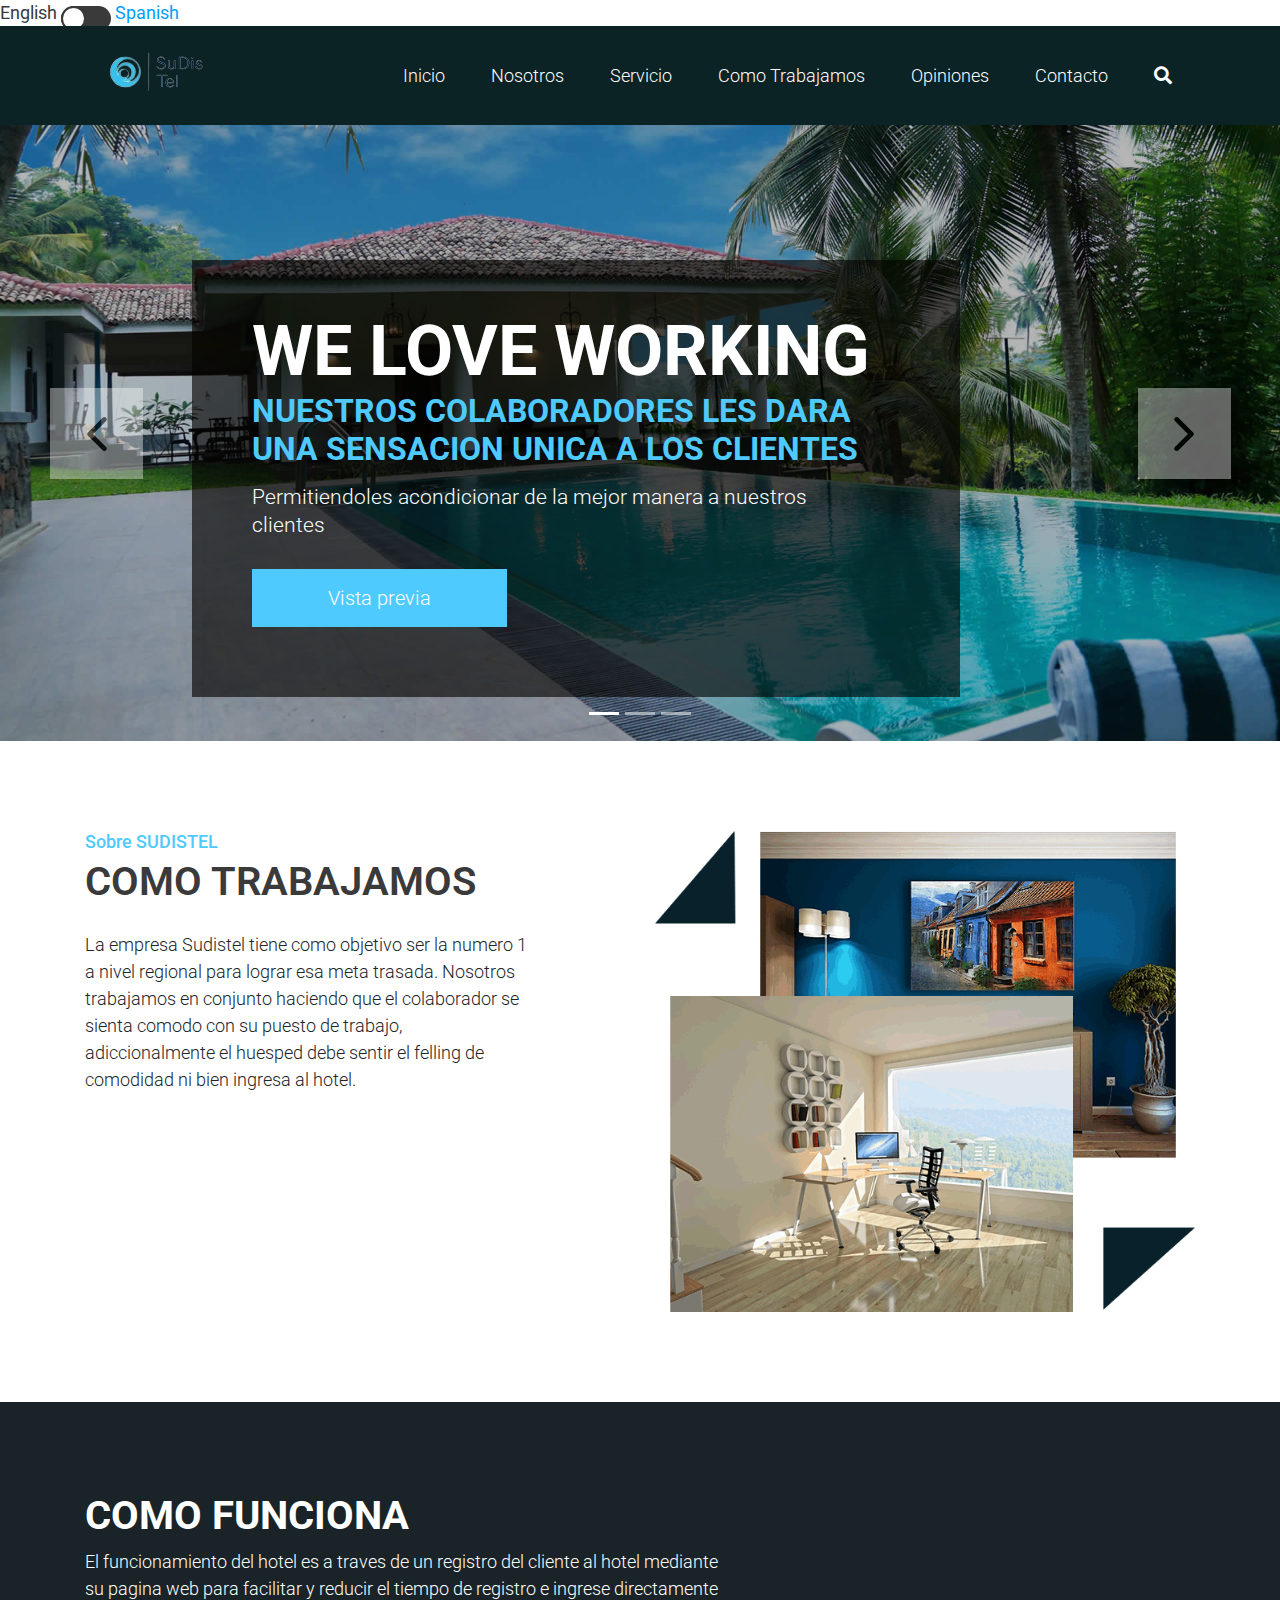
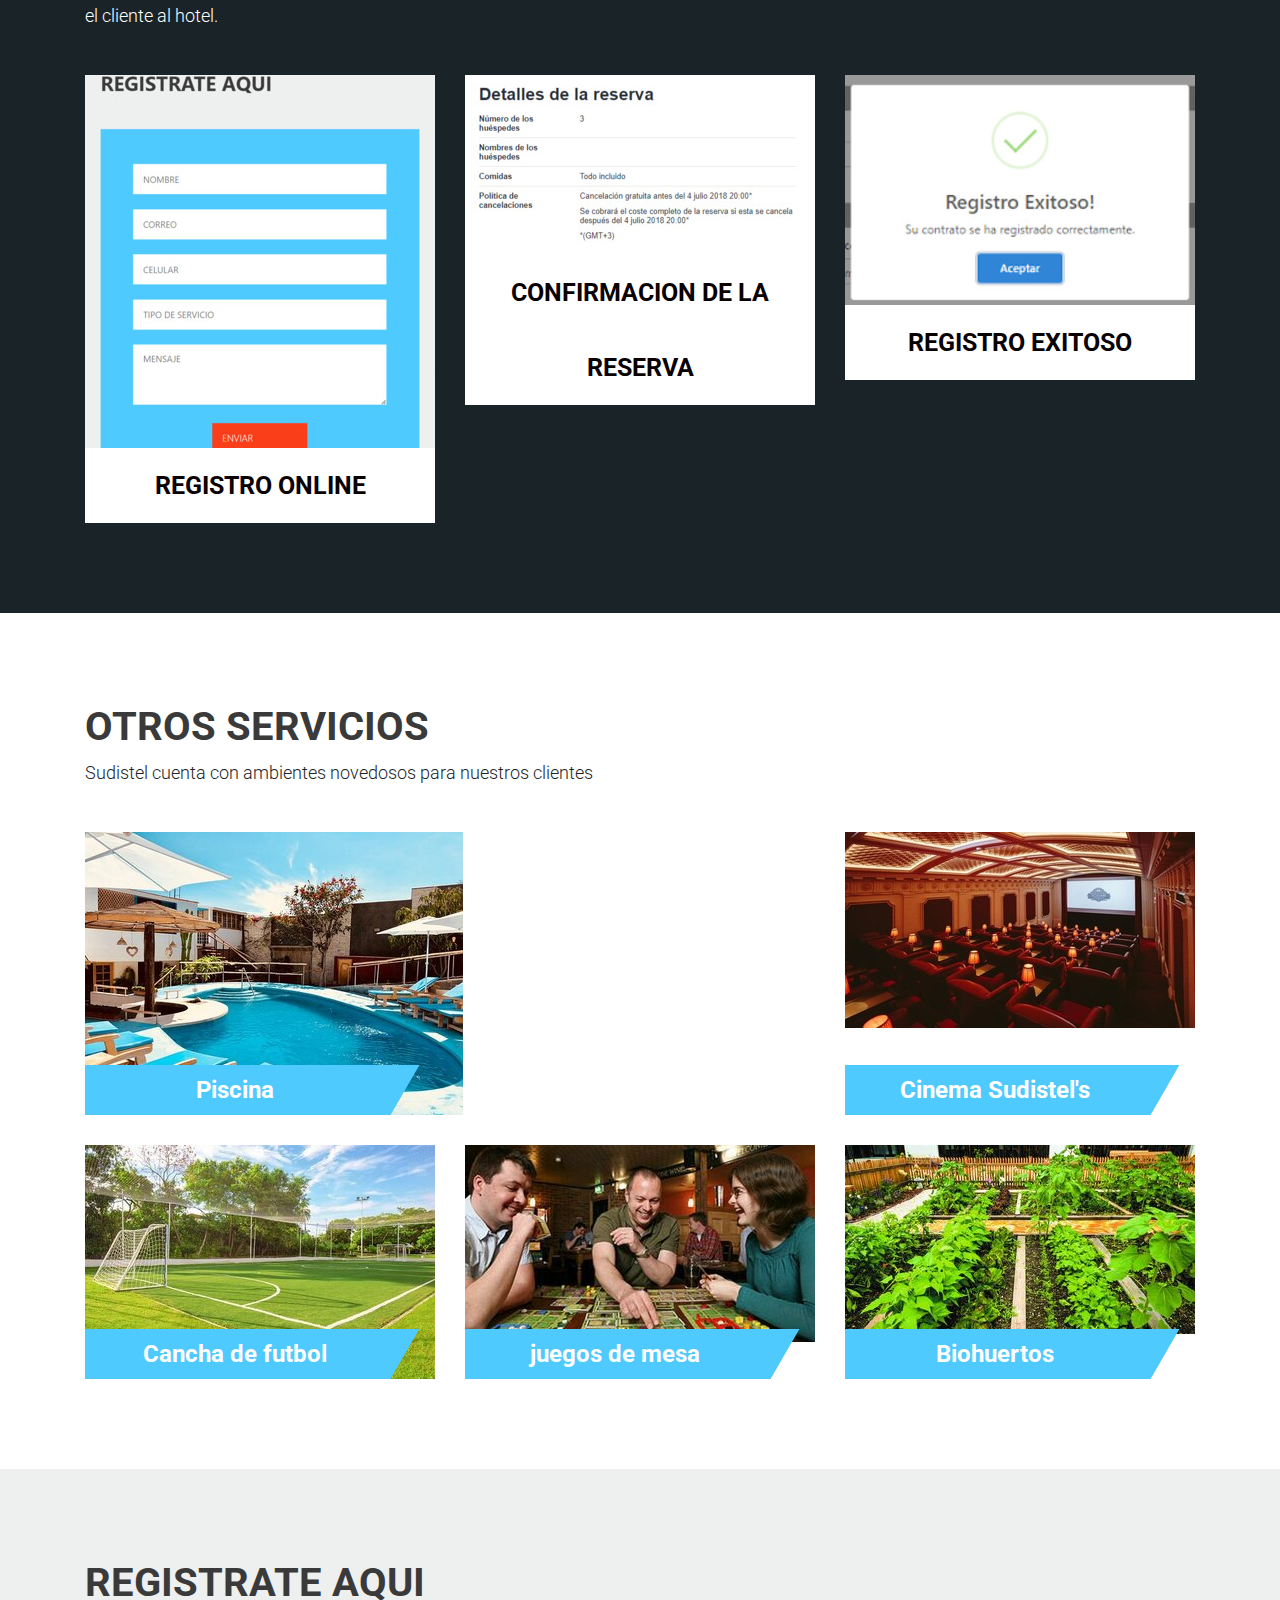
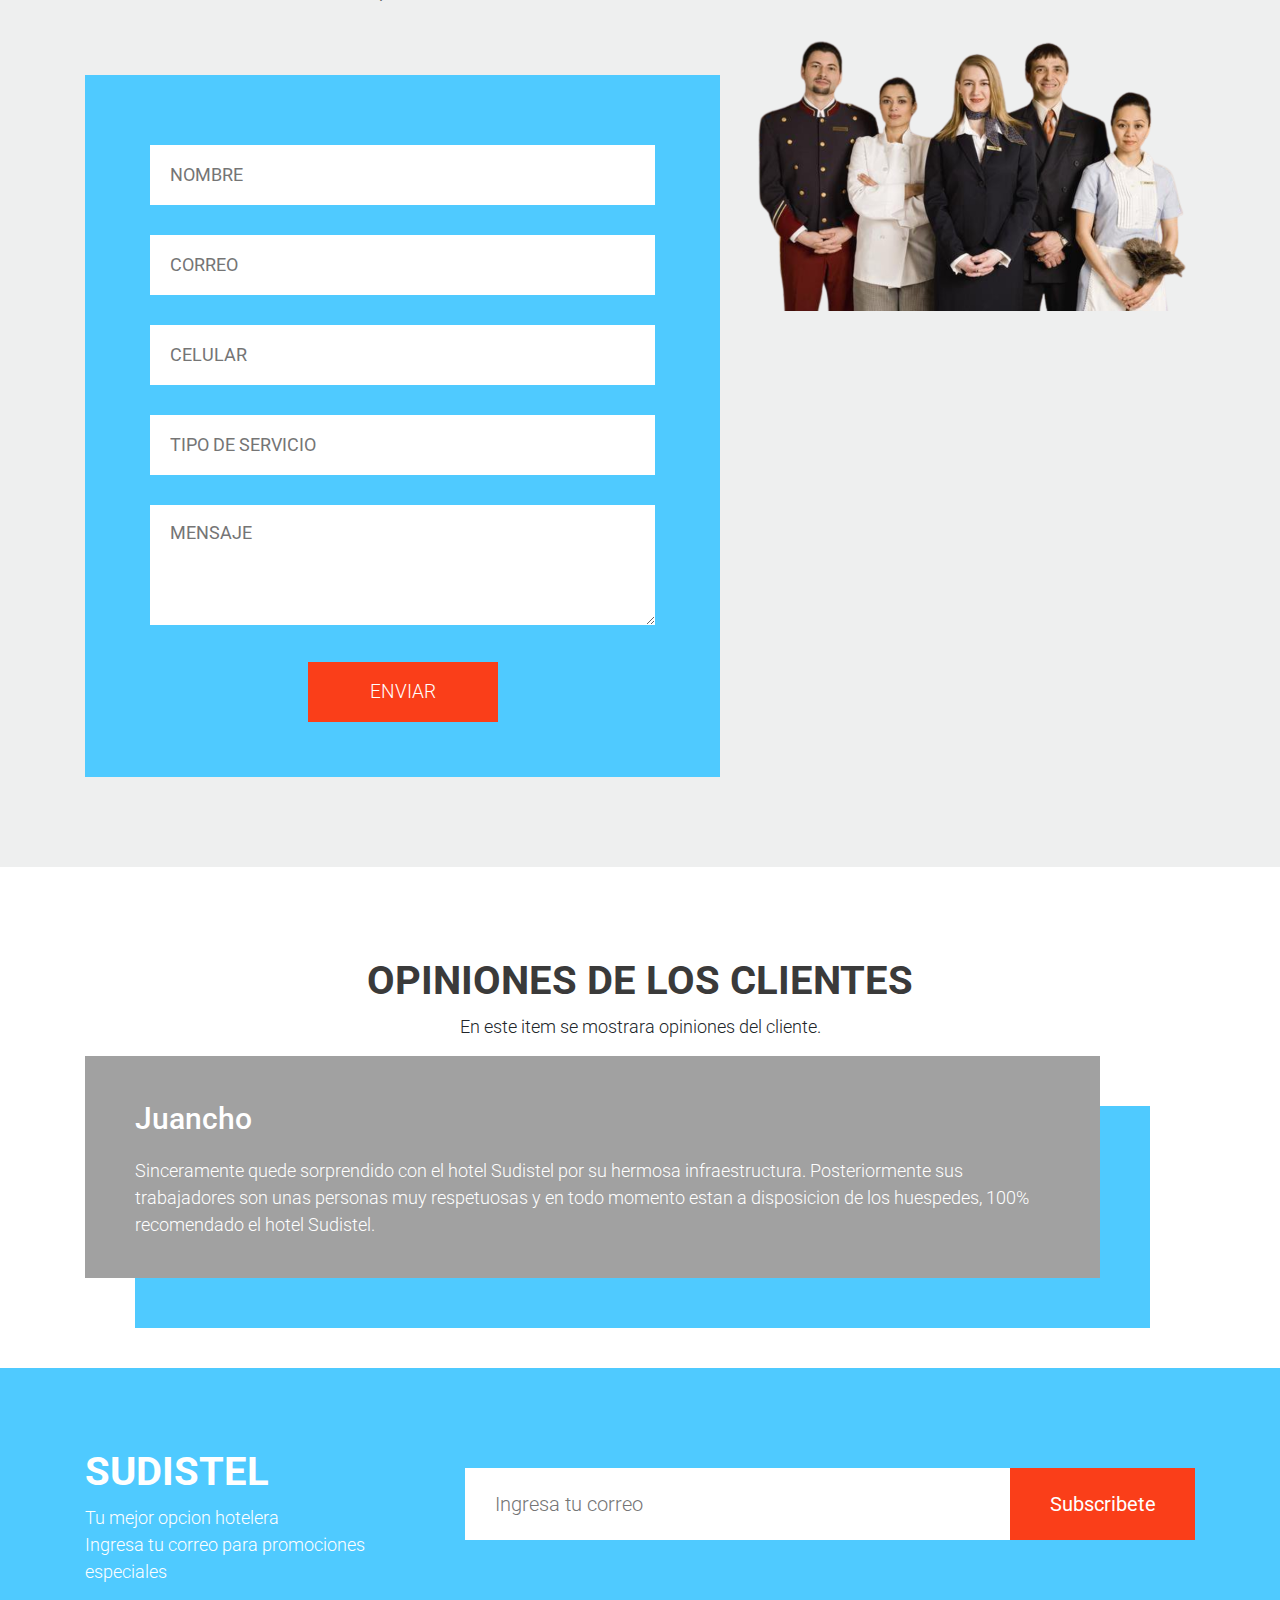
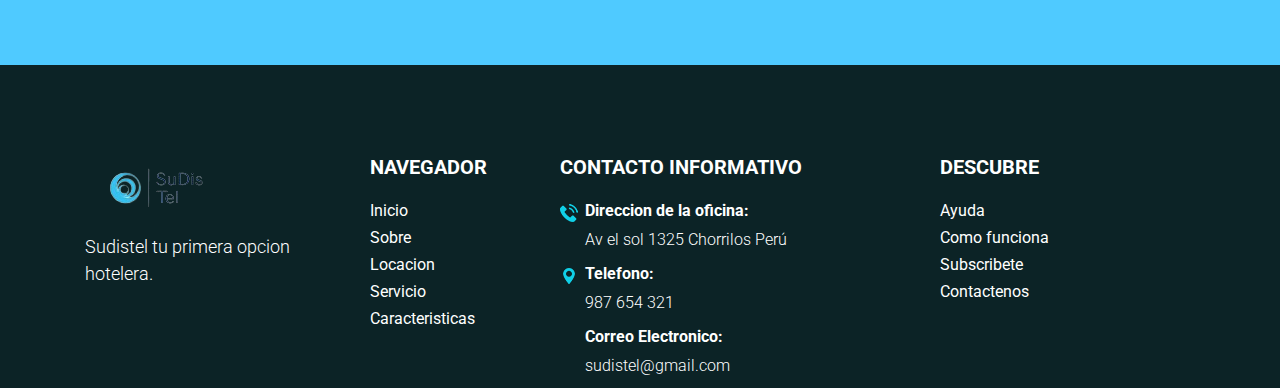
<file: index.html>
<!DOCTYPE html>
<html lang="es">
   <head>
      <meta charset="utf-8">
      <meta name="viewport" content="width=device-width, initial-scale=1.0">
      <title>Sudistel</title>
      <link rel="stylesheet" href="css/bootstrap.min.css">
      <link rel="stylesheet" href="css/style.css">
      <link rel="stylesheet" href="css/fontawesome.min.css">
      <link href="https://fonts.googleapis.com/css?family=Open+Sans|Roboto" rel="stylesheet">
   </head>
   <body>
   <span  class="en">English</span>
   <input type="checkbox" class="check">
   <span class="es">Spanish</span>
   <script src="js/app.js"></script>
      <div id="header" class="header">
         <nav class="navbar navbar-expand-lg navbar-light text-capitalize">
            <div class="container">
               <a class="navbar-brand" href="#"><img src="imgs/logo.png" alt="#" /></a>
               <button class="navbar-toggler" type="button" data-toggle="collapse" data-target="#show-menu" aria-controls="navbarSupportedContent" aria-expanded="false" aria-label="Toggle navigation">
               <span class="navbar-toggler-icon"></span>
               </button>
               <div class="collapse navbar-collapse" id="show-menu">
                  <ul class="navbar-nav ml-auto">
                     <li class="nav-item active">
                        <a class="nav-link" href="#home">Inicio</a>
                     </li>
                     <li class="nav-item">
                        <a class="nav-link" href="#about">Nosotros</a>
                     </li>
                     <li class="nav-item">
                        <a class="nav-link" href="#service">Servicio</a>
                     </li>
                     <li class="nav-item">
                        <a class="nav-link" href="#hiw">Como trabajamos</a>
                     </li>
                     <li class="nav-item">
                        <a class="nav-link" href="#wcs">Opiniones</a>
                     </li>
                     <li class="nav-item">
                        <a class="nav-link" href="#contact">Contacto</a>
                     </li>
                     <li class="nav-item .search-container">
                        <a class="nav-link search" href="#"><i class="fas fa-search"></i></a>
                        <form>
                           <input type="search" placeholder="Search">
                        </form>
                     </li>
                  </ul>
               </div>
            </div>
         </nav>
      </div>
      <div id="home" class="slider">
         <div id="main_slider" class="carousel slide" data-ride="carousel">
            <ol class="carousel-indicators">
               <li data-target="#main_slider" data-slide-to="0" class="active"></li>
               <li data-target="#main_slider" data-slide-to="1"></li>
               <li data-target="#main_slider" data-slide-to="2"></li>
            </ol>
            <div class="carousel-inner">
               <div class="carousel-item active">
                  <img class="d-block w-100" src="imgs/espacio_libre.jpg" alt="slider_img">
                  <div class="ovarlay_slide_cont">
                     <h2>We love working</h2>
                     <h4>Nuestros colaboradores les dara una sensacion unica a los clientes</h4>
                     <p>Permitiendoles acondicionar de la mejor manera a nuestros clientes</p>
                     <a class="blue_bt" href="#">Vista previa</a>
                  </div>
               </div>
               <div class="carousel-item">
                  <img class="d-block w-100" src="imgs/espacio_libre.jpg" alt="slider_img">
                  <div class="ovarlay_slide_cont">
                     <h2> WE LOVE SUDISTEL</h2>
                     <h4>Sudistel siempre comprometido con el bienestar de los huespedes</h4>
                     <p>La seguridad e integridad del cliente siempre esta por delante</p>
                     <a class="blue_bt" href="#">vista previa</a>
                  </div>
               </div>
            </div>
            <a class="carousel-control-prev" href="#main_slider" role="button" data-slide="prev">
            <img src="imgs/left.png" alt="#" />
            </a>
            <a class="carousel-control-next" href="#main_slider" role="button" data-slide="next">
            <img src="imgs/right.png" alt="#" />
            </a>
         </div>
      </div>
      <div id="about" class="about_section layout_padding">
         <div class="container">
            <div class="row">
               <div class="col-md-5">
                  <h4>Sobre SUDISTEL</h4>
                  <h3 style="text-transform: none !important">COMO TRABAJAMOS</h3>
                  <p>La empresa Sudistel tiene como objetivo ser la numero 1 a nivel regional para lograr esa meta trasada. Nosotros trabajamos en conjunto haciendo que el colaborador se sienta comodo con su puesto de trabajo, adiccionalmente el huesped debe sentir el felling de comodidad ni bien ingresa al hotel.</p>
               </div>
               <div class="col-md-6 offset-md-1">
                  <div class="full text_align_center">
                     <img class="img-responsive" src="imgs/ventana1.png" alt="#" />
                  </div>
               </div>
            </div>
         </div>
      </div>
      <div id="hiw" class="hiw_section layout_padding" style="background: #1a2428;">
         <div class="container">
            <div class="row">
               <div class="col-md-7">
                  <h3 class="white_font">Como funciona</h3>
                  <p class="white_font">El funcionamiento del hotel es a traves de un registro del cliente al hotel mediante su pagina web para facilitar y reducir el tiempo de registro e ingrese directamente el cliente al hotel.</p>
               </div>
               <div class="col-md-5">
               </div>
            </div>
            <div class="row">
               <div class="col-md-4">
                  <img class="margin_top_30 img-responsive" src="imgs/registro_usuario.jpg" alt="#" />
                  <h3 class="blog_head">Registro online</h3>
               </div>
               <div class="col-md-4">
                  <img class="margin_top_30 img-responsive" src="imgs/detalle_reserva.jpg" alt="#" />
                  <h3 class="blog_head">confirmacion de la reserva</h3>
               </div>
               <div class="col-md-4">
                  <img class="margin_top_30 img-responsive" src="imgs/registro_existoso.jpg" alt="#" />
                  <h3 class="blog_head">Registro exitoso</h3>
               </div>
            </div>
         </div>
      </div>
      <div id="service" class="hiw_section layout_padding">
         <div class="container">
            <div class="row">
               <div class="col-md-7">
                  <h3>Otros servicios</h3>
                  <p>Sudistel cuenta con ambientes novedosos para nuestros clientes</p>
               </div>
               <div class="col-md-5">
               </div>
            </div>
            <div class="row">
               <div class="col-md-8 service_blog">
                  <img class="margin_top_30 img-responsive" src="imgs/s1.jpg" alt="#" />
                  <h3 class="blog_head">Piscina</h3>
               </div>
               <div class="col-md-4 service_blog">
                  <img class="margin_top_30 img-responsive" src="imgs/s2.jpg" alt="#" />
                  <h3 class="blog_head">Cinema Sudistel's</h3>
               </div>
               <div class="col-md-4 service_blog">
                  <img class="margin_top_30 img-responsive" src="imgs/s3.jpg" alt="#" />
                  <h3 class="blog_head">Cancha de futbol</h3>
               </div>
               <div class="col-md-4 service_blog">
                  <img class="margin_top_30 img-responsive" src="imgs/s4.jpg" alt="#" />
                  <h3 class="blog_head">juegos de mesa</h3>
               </div>
               <div class="col-md-4 service_blog">
                  <img class="margin_top_30 img-responsive" src="imgs/s5.jpg" alt="#" />
                  <h3 class="blog_head">Biohuertos</h3>
               </div>
            </div>
         </div>
      </div>
      <div id="contact" class="hiw_section layout_padding" style="background: #eeefef;">
         <div class="container">
            <div class="row">
               <div class="col-md-7">
                  <h3>Registrate aqui</h3>
               </div>
               <div class="col-md-5">
               </div>
            </div>
            <div class="row">
               <div class="col-md-7">
                  <div class="contact-form">
                     <form>
                        <input type="text" placeholder="Nombre" />
                        <input type="email" placeholder="Correo" />
                        <input type="text" placeholder="Celular" />
                        <input type="text" placeholder="Tipo de servicio">
                        <textarea placeholder="Mensaje"></textarea>
                        <input type="submit" value="ENVIAR">
                     </form>
                  </div>
               </div>
               <div class="col-md-5 text_align_center">
                  <img class="img-responsive" src="imgs/workers.png" alt="#" />
               </div>
            </div>
         </div>
      </div>
      <div id="wcs" class="hiw_section layout_padding">
         <div class="container">
            <div class="row">
               <div class="col-md-12 text_align_center">
                  <h3>Opiniones de los clientes</h3>
                  <p>En este item se mostrara opiniones del cliente. </p>
               </div>
               <div class="col-md-5">
               </div>
            </div>
            <div class="row">
               <div class="col-md-11">
                  <div class="full testimonial_blog">
                     <p>Juancho</p>
                     <p>Sinceramente quede sorprendido con el hotel Sudistel por su hermosa infraestructura. Posteriormente sus trabajadores son unas personas muy respetuosas y en todo momento estan a disposicion de los huespedes, 100% recomendado el hotel Sudistel.</p>
                  </div>
               </div>
            </div>
         </div>
      </div>
      <div class="subcribe">
         <div class="container">
            <div class="row">
               <div class="col-md-4 col-sm-6">
                  <h3>Sudistel</h3>
                  <p>Tu mejor opcion hotelera<br> Ingresa tu correo para promociones especiales</p>
               </div>
               <div class="col-md-8 col-sm-6">
                  <form>
                     <input type="email" name="email" placeholder="Ingresa tu correo" />
                     <button>Subscribete</button>
                  </form>
               </div>
            </div>
         </div>
      </div>
      <footer>
         <div class="container">
            <div class="row">
               <div class="col-lg-3 col-md-6 col-12">
                  <div class="footer_blog_section">
                     <img src="imgs/logo.png" alt="#" />
                     <p style="margin-top: 5px;"> Sudistel tu primera opcion hotelera.</p>
                  </div>
               </div>
               <div class="col-lg-2 col-md-6 col-12">
                  <div class="item">
                     <h4 class="text-uppercase">Navegador</h4>
                     <ul>
                        <li><a href="#">Inicio</a></li>
                        <li><a href="#">Sobre</a></li>
                        <li><a href="#">Locacion</a></li>
                        <li><a href="#">Servicio</a></li>
                        <li><a href="#">Caracteristicas</a></li>
                     </ul>
                  </div>
               </div>
               <div class="col-lg-4 col-md-6 col-12">
                  <div class="item">
                     <h4 class="text-uppercase">Contacto Informativo</h4>
                     <p><strong>Direccion de la oficina:</strong></p>
                     <p><img src="imgs/phone_icon.png" alt="#" /> Av el sol 1325 Chorrilos
                        Perú</p>
                     <p><strong> Telefono:</strong></p>
                     <p><img src="imgs/location.png" alt="#" /> 987 654 321</p>
                     <p><strong> Correo Electronico:</strong></p>
                     <p>sudistel@gmail.com</p>
                  </div>
               </div>
               <div class="col-lg-3 col-md-6 col-12">
                  <div class="item">
                     <h4 class="text-uppercase">Descubre</h4>
                     <ul>
                        <li><a href="#">Ayuda</a></li>
                        <li><a href="#">Como funciona</a></li>
                        <li><a href="#">Subscribete</a></li>
                        <li><a href="#">Contactenos</a></li>
                     </ul>
                  </div>
               </div>
            </div>
         </div>



      </footer>
      <script src="js/jquery-3.3.1.min.js"></script>
      <script src="js/bootstrap.min.js"></script>
      <script>
         $(function () {
             
             'use strict';
             
             var winH = $(window).height();
             
             $('header').height(winH);  
             
             $('header .container > div').css('top', (winH / 2) - ( $('header .container > div').height() / 2));
             
             $('.navbar ul li a.search').on('click', function (e) {
                 e.preventDefault();
             });
             $('.navbar a.search').on('click', function () {
                 $('.navbar form').fadeToggle();
             });
             
             $('.navbar ul.navbar-nav li a').on('click', function (e) {
                 
                 var getAttr = $(this).attr('href');
                 
                 e.preventDefault();
                 $('html').animate({scrollTop: $(getAttr).offset().top}, 1000);
             });
         })
      </script>
   </body>
</html>
</file>
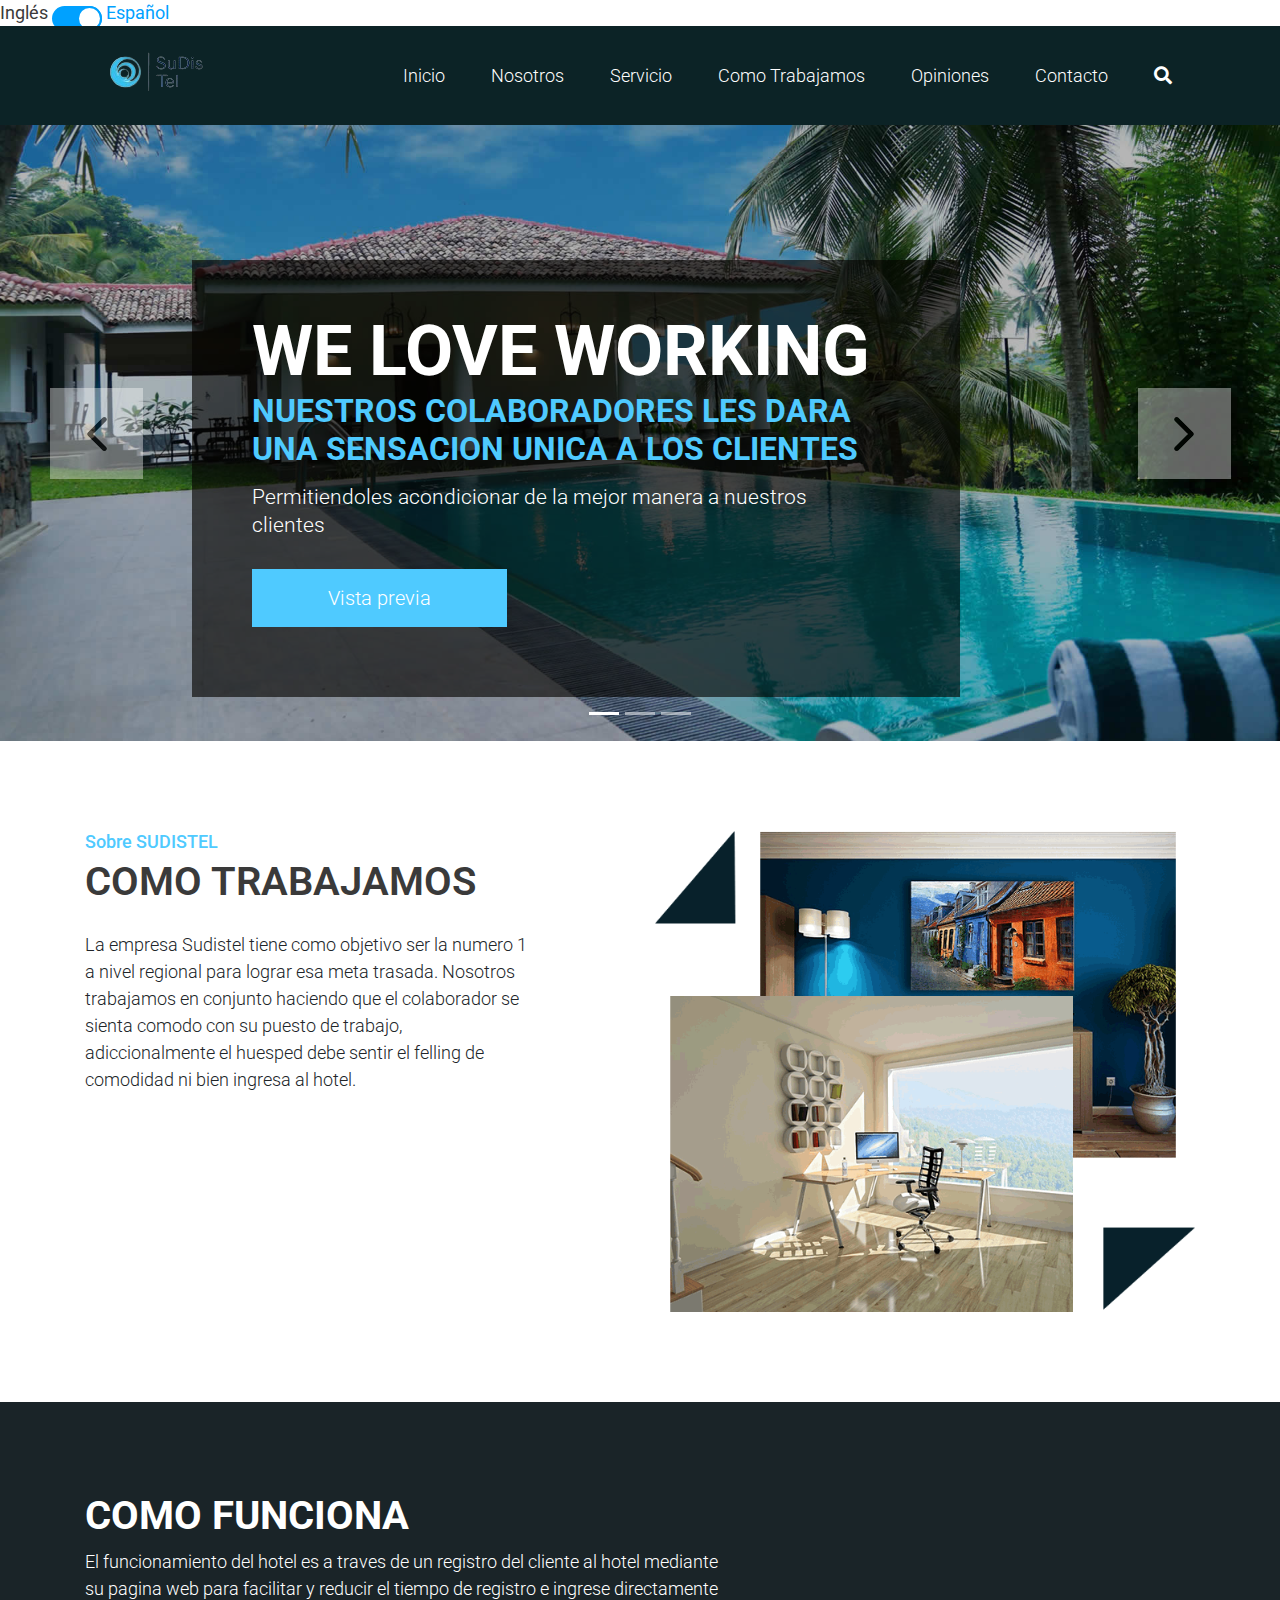
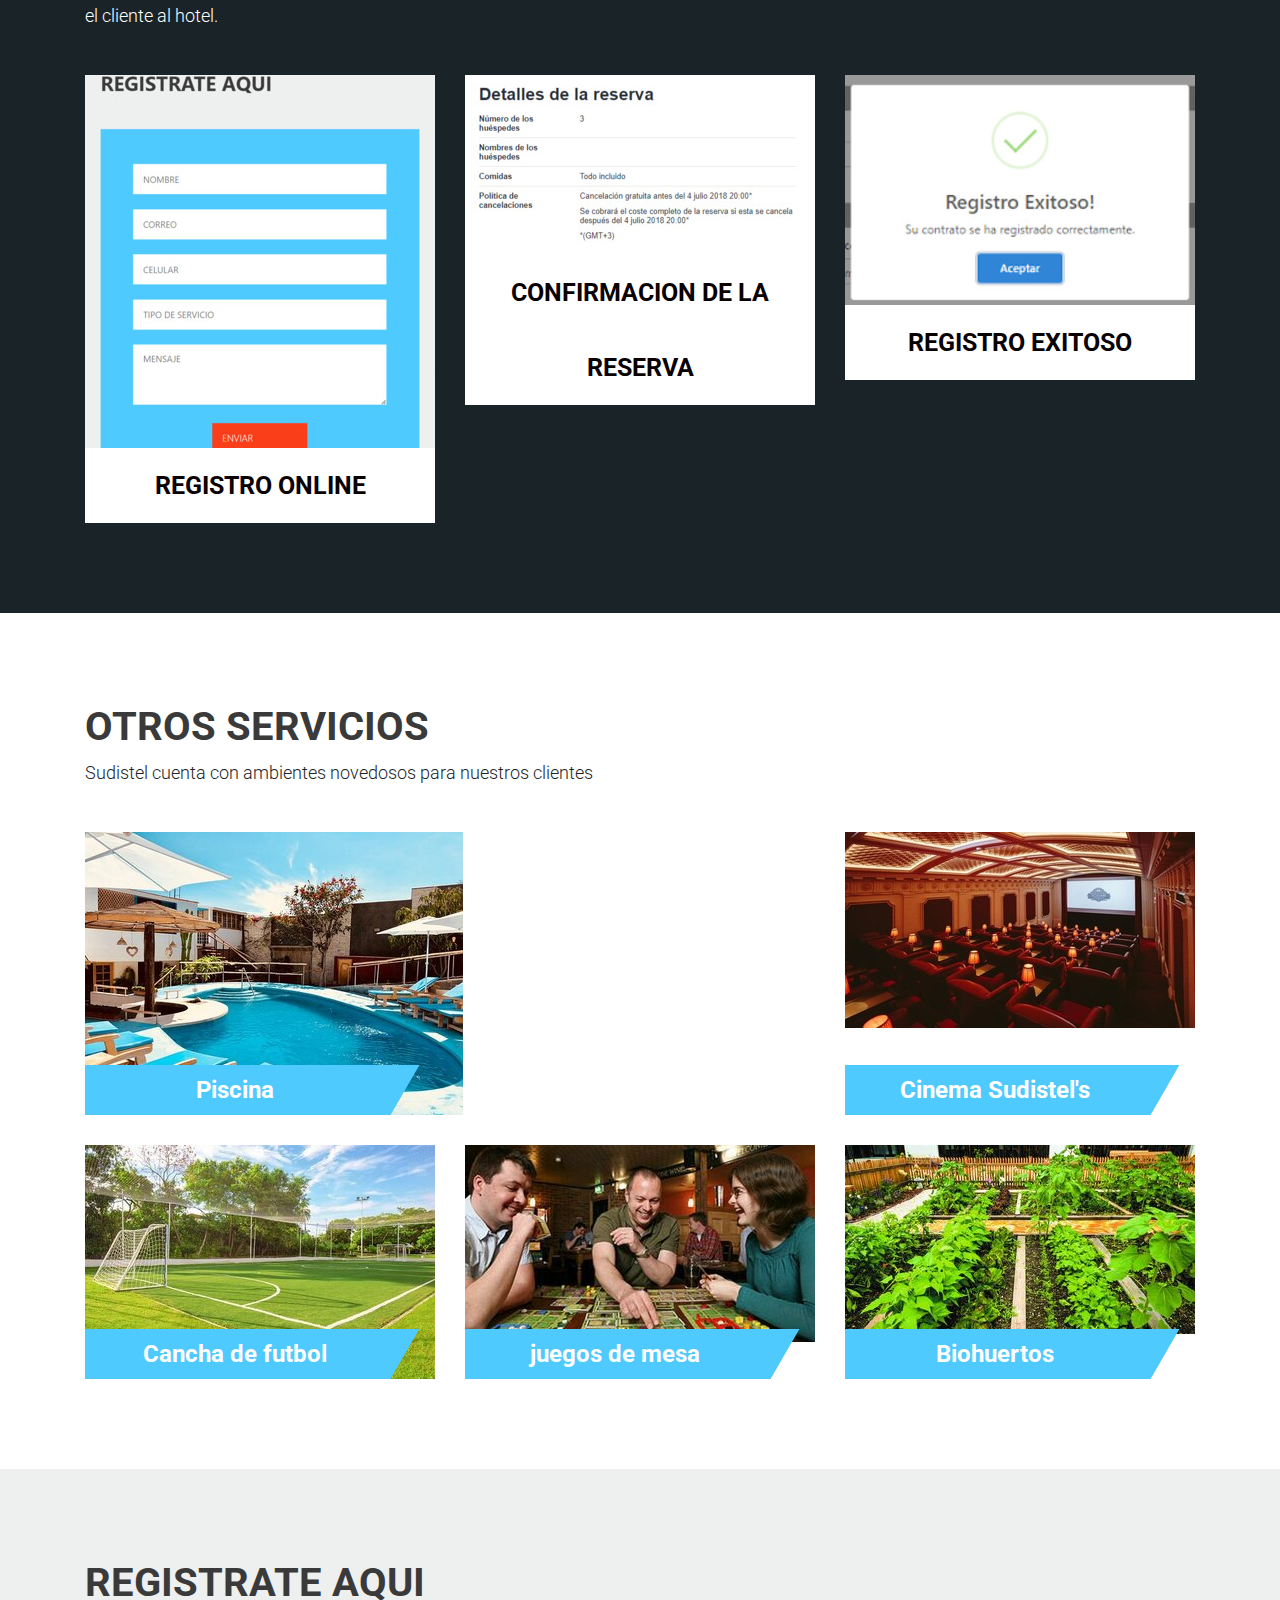
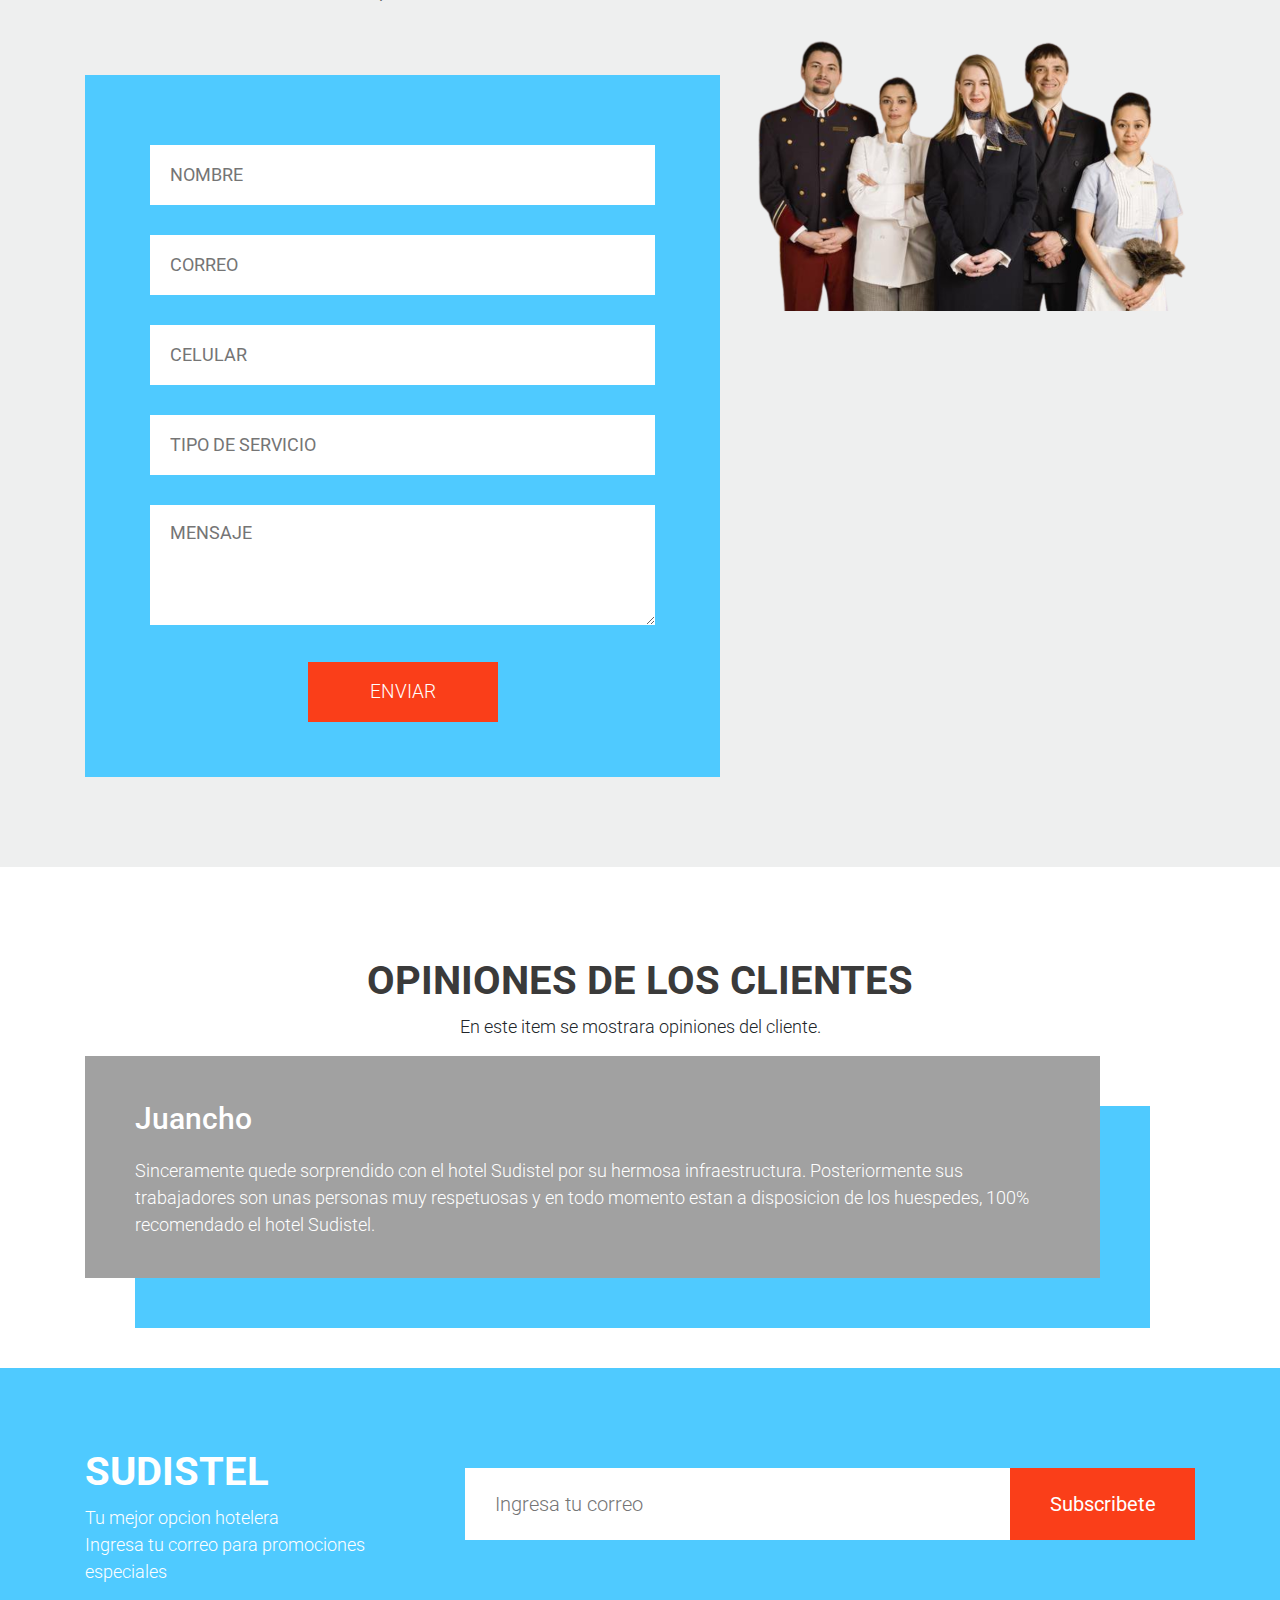
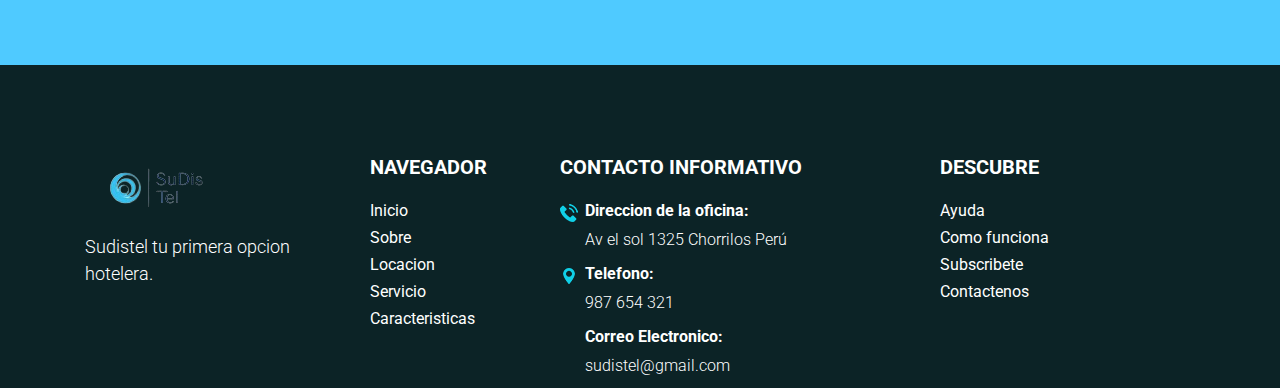
<file: es.html>
<!DOCTYPE html>
<html>
<head>
    <meta charset="utf-8">
    <meta name="viewport" content="width=device-width, initial-scale=1.0">
    <title>Sudistel</title>
    <link rel="stylesheet" href="css/bootstrap.min.css">
    <link rel="stylesheet" href="../css/style.css">
    <link rel="stylesheet" href="css/fontawesome.min.css">
    <link href="https://fonts.googleapis.com/css?family=Open+Sans|Roboto" rel="stylesheet">
</head>
<body>
<span  class="en">Inglés</span>
<input type="checkbox" class="check" checked>
<span class="es">Español</span>
<script src="../js/app.js"></script>
<div id="header" class="header">
    <nav class="navbar navbar-expand-lg navbar-light text-capitalize">
        <div class="container">
            <a class="navbar-brand" href="#"><img src="imgs/logo.png" alt="#" /></a>
            <button class="navbar-toggler" type="button" data-toggle="collapse" data-target="#show-menu" aria-controls="navbarSupportedContent" aria-expanded="false" aria-label="Toggle navigation">
                <span class="navbar-toggler-icon"></span>
            </button>
            <div class="collapse navbar-collapse" id="show-menu">
                <ul class="navbar-nav ml-auto">
                    <li class="nav-item active">
                        <a class="nav-link" href="#home">Inicio</a>
                    </li>
                    <li class="nav-item">
                        <a class="nav-link" href="#about">Nosotros</a>
                    </li>
                    <li class="nav-item">
                        <a class="nav-link" href="#service">Servicio</a>
                    </li>
                    <li class="nav-item">
                        <a class="nav-link" href="#hiw">Como trabajamos</a>
                    </li>
                    <li class="nav-item">
                        <a class="nav-link" href="#wcs">Opiniones</a>
                    </li>
                    <li class="nav-item">
                        <a class="nav-link" href="#contact">Contacto</a>
                    </li>
                    <li class="nav-item .search-container">
                        <a class="nav-link search" href="#"><i class="fas fa-search"></i></a>
                        <form>
                            <input type="search" placeholder="Search">
                        </form>
                    </li>
                </ul>
            </div>
        </div>
    </nav>
</div>
<div id="home" class="slider">
    <div id="main_slider" class="carousel slide" data-ride="carousel">
        <ol class="carousel-indicators">
            <li data-target="#main_slider" data-slide-to="0" class="active"></li>
            <li data-target="#main_slider" data-slide-to="1"></li>
            <li data-target="#main_slider" data-slide-to="2"></li>
        </ol>
        <div class="carousel-inner">
            <div class="carousel-item active">
                <img class="d-block w-100" src="imgs/espacio_libre.jpg" alt="slider_img">
                <div class="ovarlay_slide_cont">
                    <h2>We love working</h2>
                    <h4>Nuestros colaboradores les dara una sensacion unica a los clientes</h4>
                    <p>Permitiendoles acondicionar de la mejor manera a nuestros clientes</p>
                    <a class="blue_bt" href="#">Vista previa</a>
                </div>
            </div>
            <div class="carousel-item">
                <img class="d-block w-100" src="imgs/espacio_libre.jpg" alt="slider_img">
                <div class="ovarlay_slide_cont">
                    <h2> WE LOVE SUDISTEL</h2>
                    <h4>Sudistel siempre comprometido con el bienestar de los huespedes</h4>
                    <p>La seguridad e integridad del cliente siempre esta por delante</p>
                    <a class="blue_bt" href="#">vista previa</a>
                </div>
            </div>
        </div>
        <a class="carousel-control-prev" href="#main_slider" role="button" data-slide="prev">
            <img src="imgs/left.png" alt="#" />
        </a>
        <a class="carousel-control-next" href="#main_slider" role="button" data-slide="next">
            <img src="imgs/right.png" alt="#" />
        </a>
    </div>
</div>
<div id="about" class="about_section layout_padding">
    <div class="container">
        <div class="row">
            <div class="col-md-5">
                <h4>Sobre SUDISTEL</h4>
                <h3 style="text-transform: none !important">COMO TRABAJAMOS</h3>
                <p>La empresa Sudistel tiene como objetivo ser la numero 1 a nivel regional para lograr esa meta trasada. Nosotros trabajamos en conjunto haciendo que el colaborador se sienta comodo con su puesto de trabajo, adiccionalmente el huesped debe sentir el felling de comodidad ni bien ingresa al hotel.</p>
            </div>
            <div class="col-md-6 offset-md-1">
                <div class="full text_align_center">
                    <img class="img-responsive" src="imgs/ventana1.png" alt="#" />
                </div>
            </div>
        </div>
    </div>
</div>
<div id="hiw" class="hiw_section layout_padding" style="background: #1a2428;">
    <div class="container">
        <div class="row">
            <div class="col-md-7">
                <h3 class="white_font">Como funciona</h3>
                <p class="white_font">El funcionamiento del hotel es a traves de un registro del cliente al hotel mediante su pagina web para facilitar y reducir el tiempo de registro e ingrese directamente el cliente al hotel.</p>
            </div>
            <div class="col-md-5">
            </div>
        </div>
        <div class="row">
            <div class="col-md-4">
                <img class="margin_top_30 img-responsive" src="imgs/registro_usuario.jpg" alt="#" />
                <h3 class="blog_head">Registro online</h3>
            </div>
            <div class="col-md-4">
                <img class="margin_top_30 img-responsive" src="imgs/detalle_reserva.jpg" alt="#" />
                <h3 class="blog_head">confirmacion de la reserva</h3>
            </div>
            <div class="col-md-4">
                <img class="margin_top_30 img-responsive" src="imgs/registro_existoso.jpg" alt="#" />
                <h3 class="blog_head">Registro exitoso</h3>
            </div>
        </div>
    </div>
</div>
<div id="service" class="hiw_section layout_padding">
    <div class="container">
        <div class="row">
            <div class="col-md-7">
                <h3>Otros servicios</h3>
                <p>Sudistel cuenta con ambientes novedosos para nuestros clientes</p>
            </div>
            <div class="col-md-5">
            </div>
        </div>
        <div class="row">
            <div class="col-md-8 service_blog">
                <img class="margin_top_30 img-responsive" src="imgs/s1.jpg" alt="#" />
                <h3 class="blog_head">Piscina</h3>
            </div>
            <div class="col-md-4 service_blog">
                <img class="margin_top_30 img-responsive" src="imgs/s2.jpg" alt="#" />
                <h3 class="blog_head">Cinema Sudistel's</h3>
            </div>
            <div class="col-md-4 service_blog">
                <img class="margin_top_30 img-responsive" src="imgs/s3.jpg" alt="#" />
                <h3 class="blog_head">Cancha de futbol</h3>
            </div>
            <div class="col-md-4 service_blog">
                <img class="margin_top_30 img-responsive" src="imgs/s4.jpg" alt="#" />
                <h3 class="blog_head">juegos de mesa</h3>
            </div>
            <div class="col-md-4 service_blog">
                <img class="margin_top_30 img-responsive" src="imgs/s5.jpg" alt="#" />
                <h3 class="blog_head">Biohuertos</h3>
            </div>
        </div>
    </div>
</div>
<div id="contact" class="hiw_section layout_padding" style="background: #eeefef;">
    <div class="container">
        <div class="row">
            <div class="col-md-7">
                <h3>Registrate aqui</h3>
            </div>
            <div class="col-md-5">
            </div>
        </div>
        <div class="row">
            <div class="col-md-7">
                <div class="contact-form">
                    <form>
                        <input type="text" placeholder="Nombre" />
                        <input type="email" placeholder="Correo" />
                        <input type="text" placeholder="Celular" />
                        <input type="text" placeholder="Tipo de servicio">
                        <textarea placeholder="Mensaje"></textarea>
                        <input type="submit" value="ENVIAR">
                    </form>
                </div>
            </div>
            <div class="col-md-5 text_align_center">
                <img class="img-responsive" src="imgs/workers.png" alt="#" />
            </div>
        </div>
    </div>
</div>
<div id="wcs" class="hiw_section layout_padding">
    <div class="container">
        <div class="row">
            <div class="col-md-12 text_align_center">
                <h3>Opiniones de los clientes</h3>
                <p>En este item se mostrara opiniones del cliente. </p>
            </div>
            <div class="col-md-5">
            </div>
        </div>
        <div class="row">
            <div class="col-md-11">
                <div class="full testimonial_blog">
                    <p>Juancho</p>
                    <p>Sinceramente quede sorprendido con el hotel Sudistel por su hermosa infraestructura. Posteriormente sus trabajadores son unas personas muy respetuosas y en todo momento estan a disposicion de los huespedes, 100% recomendado el hotel Sudistel.</p>
                </div>
            </div>
        </div>
    </div>
</div>
<div class="subcribe">
    <div class="container">
        <div class="row">
            <div class="col-md-4 col-sm-6">
                <h3>Sudistel</h3>
                <p>Tu mejor opcion hotelera<br> Ingresa tu correo para promociones especiales</p>
            </div>
            <div class="col-md-8 col-sm-6">
                <form>
                    <input type="email" name="email" placeholder="Ingresa tu correo" />
                    <button>Subscribete</button>
                </form>
            </div>
        </div>
    </div>
</div>
<footer>
    <div class="container">
        <div class="row">
            <div class="col-lg-3 col-md-6 col-12">
                <div class="footer_blog_section">
                    <img src="imgs/logo.png" alt="#" />
                    <p style="margin-top: 5px;"> Sudistel tu primera opcion hotelera.</p>
                </div>
            </div>
            <div class="col-lg-2 col-md-6 col-12">
                <div class="item">
                    <h4 class="text-uppercase">Navegador</h4>
                    <ul>
                        <li><a href="#">Inicio</a></li>
                        <li><a href="#">Sobre</a></li>
                        <li><a href="#">Locacion</a></li>
                        <li><a href="#">Servicio</a></li>
                        <li><a href="#">Caracteristicas</a></li>
                    </ul>
                </div>
            </div>
            <div class="col-lg-4 col-md-6 col-12">
                <div class="item">
                    <h4 class="text-uppercase">Contacto Informativo</h4>
                    <p><strong>Direccion de la oficina:</strong></p>
                    <p><img src="imgs/phone_icon.png" alt="#" /> Av el sol 1325 Chorrilos
                        Perú</p>
                    <p><strong> Telefono:</strong></p>
                    <p><img src="imgs/location.png" alt="#" /> 987 654 321</p>
                    <p><strong> Correo Electronico:</strong></p>
                    <p>sudistel@gmail.com</p>
                </div>
            </div>
            <div class="col-lg-3 col-md-6 col-12">
                <div class="item">
                    <h4 class="text-uppercase">Descubre</h4>
                    <ul>
                        <li><a href="#">Ayuda</a></li>
                        <li><a href="#">Como funciona</a></li>
                        <li><a href="#">Subscribete</a></li>
                        <li><a href="#">Contactenos</a></li>
                    </ul>
                </div>
            </div>
        </div>
    </div>



</footer>
<script src="js/jquery-3.3.1.min.js"></script>
<script src="js/bootstrap.min.js"></script>
<script>
    $(function () {

        'use strict';

        var winH = $(window).height();

        $('header').height(winH);

        $('header .container > div').css('top', (winH / 2) - ( $('header .container > div').height() / 2));

        $('.navbar ul li a.search').on('click', function (e) {
            e.preventDefault();
        });
        $('.navbar a.search').on('click', function () {
            $('.navbar form').fadeToggle();
        });

        $('.navbar ul.navbar-nav li a').on('click', function (e) {

            var getAttr = $(this).attr('href');

            e.preventDefault();
            $('html').animate({scrollTop: $(getAttr).offset().top}, 1000);
        });
    })
</script>
</body>
</html>
</file>
<file: css/style.css>
@import url('https://fonts.googleapis.com/css?family=Roboto:100,100i,300,300i,400,400i,500,500i,700,700i,900,900i&display=swap');

* {
    box-sizing: border-box;
}

header {
    background-image: url(../imgs/header.png);
    background-size: cover;
}

.small-container {
    width: 95%;
    margin: 0 auto;
}

.overlay {
    background-color: rgba(0, 0, 0, .51);
    width: 100%;
    height: 100%;
}

.violet-overlay {
    background-color: rgba(189, 140, 191, .51);
    width: 100%;
    height: 100%;
    padding: 70px 0;
}

.white-overlay {
    background-color: rgba(255, 255, 255, .7);
    height: 100%;
    width: 100%;
}

.margin_top_30 {
    margin-top: 30px;
}

.service_blog h3.blog_head {
    float: left;
    background: #4fcaff;
    text-align: center;
    font-size: 24px;
    text-transform: none;
    margin: 0;
    min-height: 50px;
    line-height: 50px;
    padding: 0 50px;
    color: #fff;
    position: absolute;
    bottom: 0;
    width: 100%;
    max-width: 300px;
    left: 15px;
}

.service_blog h3.blog_head::after {
    width: 50px;
    height: 50px;
    content: "";
    display: block;
    position: absolute;
    right: -20px;
    background: #4fcaff;
    top: 0;
    transform: skew(-30deg);
}

h2 span, h1 span {
    color: #bd8cbf;
}

li {
    list-style-type: none;
}

a:hover {
    text-decoration: none;
}

a, button {
    transition: all .5s ease;
}

button {
    padding: 0
}

body {
    font-size: 1.1rem;
}

/* navbar */

nav.navbar {
    position: relative;
    top: 0;
    left: 0;
    width: 100%;
    z-index: 1000;
    font-family: 'Roboto', sans-serif;
    background: #0c2326;
    min-height: 95px;
}

nav.navbar a, nav.navbar ul li a {
    color: #FFF !important;
}

nav.navbar ul li {
    padding: 0 15px;
    position: relative;
}

nav.navbar .search-container {
    position: relative;
}

nav.navbar form {
    padding: 5px;
    background-color: white;
    position: absolute;
    width: 260px;
    display: none;
    right: 0;
}

nav.navbar form input {
    padding: 5px 10px;
    border: none;
    background-color: #fff;
    width: 100%;
    font-weight: 300;
    font-size: 16px;
}

.navbar-nav li a {
    font-size: 18px;
    font-weight: 300;
}

.layout_padding {
    padding: 90px 0;
}

.about_section h3 {
    font-size: 40px;
    margin: 5px 0 25px 0;
    font-weight: 600;
}

.about_section h4 {
    color: #4fcaff;
    font-size: 18px;
    margin: 0;
}

p {
    font-size: 18px;
    font-weight: 300;
}

.full {
    width: 100%;
    float: left;
    margin: 0; 
}

.text_align_center {
    text-align: center;
}

.img-responsive {
    max-width: 100%;
}

.white_font {
    color: #fff !important;
}

.h3, h3 {
    font-size: 40px;
    font-weight: 700;
    color: #3a3a3a;
    text-transform: uppercase;
}   

.contact-form {
    padding: 55px 65px;
    background: #4fcaff;
    min-height: 600px;
    margin-top: 60px;
}

.contact-form form input {
    width: 100%;
    background: #fff;
    border: none;
    height: 60px;
    padding: 0 20px;
    text-transform: uppercase;
    margin: 15px 0;
}

.contact-form form textarea {
    width: 100%;
    background: #fff;
    border: none;
    min-height: 120px;
    padding: 15px 20px;
    text-transform: uppercase;
    margin: 15px 0;
}

.contact-form form input[type="submit"] {
    background: #fa3e19;
    color: #fff;
    width: 190px;
    margin: 15px auto 0;
    font-size: 19px;
    font-weight: 300;
    float: none;
    display: flex;
    cursor: pointer;
}

.contact-form form input[type="submit"]:hover,
.contact-form form input[type="submit"]:focus {
    background: #111;
    color: #fff;
    transition: ease all 0.5s;
}

/* header */

header {
    position: relative;
    color: #FFF;
    font-family: 'Roboto', sans-serif;
}

header .container {
    height: 100%
}

header .container > div {
    margin: 0 auto;
    position: relative;
/*    text-align: center;*/
}

header .container > div h1 {
    font-size: 90px;
}

header button {
    background-color: transparent;
    display: block;
    border: 1px solid #FFF;
    border-radius: 50px;
    padding: 0;
    margin: 30px auto;
}

header button a {
    padding: 10px 40px;
    display: block;
    color: #FFF;
}

header button:hover {
    background-color: #bd8cbf;
    border: 1px solid #bd8cbf;
}

header button:hover a {
    color: white;
}

h3.blog_head {
    width: 100%;
    float: left;
    background: #fff;
    text-align: center;
    font-size: 25px;
    text-transform: uppercase;
    color: #090101;
    margin: 0;
    min-height: 75px;
    line-height: 75px;
}

/* about us */

.about-us {
    position: relative;
    padding: 100px 0;
    font-family: 'Open Sans', sans-serif;
}

.about-us .row > .col-lg-6:first-of-type {
    position: relative;
    left: 50px;
}

.about-us .small-container > p + div {
    padding: 70px 0;
    background-color: white;
    box-shadow: 5px 5px 10px #d2cfcf, -5px -5px 10px #d2cfcf;
}

.about-us .small-container > p + div h4 {
    margin-bottom: 40px
}

.about-us .small-container .text-right p {
    margin-bottom: 40px;
    width: 80%;
    float: right;
}

.about-us .small-container > p + div button {
    background-color: #bd8cbf;
    border: none;
}

.about-us .small-container > p + div a {
    display: block;
    color: #FFF;
    padding: 10px 40px;
}

.about-us .item {
    width: 200px;
    position: absolute;
    color: white;
    background-color: #bd8cbf;
}

.about-us .item p {
    font-size: 15px;
}

.about-us .item img {
    width: 100%;
    height: 150px
}

.about-us .item h5 {
    margin: 5px 0;
}

.about-us .item p {
    margin-bottom: 5px;
}

.about-us .item:first-of-type {
    left: 405px;
    bottom: 115px;
    z-index: 2;
    box-shadow: -2px 2px 10px #5d5959;
}

.about-us .item:nth-of-type(2) {
    left: 105px;
    bottom: 115px;
    z-index: 2;
    box-shadow: 2px 2px 10px #5d5959;
}

.about-us .item:nth-of-type(3) {
    position: relative;
    top: 162px;
    left: -45px;
}

.about-us .item:nth-of-type(3) img {
    position: absolute;
    bottom: 70px;
    right: 0px;
    z-index: 0;
}

.about-us .item:last-of-type {
    left: 268px;
    top: 90px;
}

.about-us .first {
    width: 100px;
    height: 200px;
    position: absolute;
    background-color: #bd8cbf;
    top: 140px;
    z-index: -5;
}

.about-us .second {
    width: 100px;
    height: 200px;
    position: absolute;
    background-color: #bd8cbf;
    bottom: 58px;
    right: 34px;
    z-index: -5;
}

.about-us .row > div > .item:nth-of-type(3) div {
    position: relative;
    z-index: 5;
    background-color: #bd8cbf;
    padding: 5px;
}

.blue_bt {
    width: 255px;
    height: 58px;
    background: #4fcaff;
    color: #fff;
    float: left;
    text-align: center;
    line-height: 58px;
    font-size: 20px;
    font-weight: 300;
}

.blue_bt:hover,
.blue_bt:focus {
    background: #fff;
    color: #0c2326;
}

/* services */

.services {
    margin-bottom: 100px;
    font-family: 'Open Sans', sans-serif;
}

.services .slide {
    width: 70%;
    margin: 0 auto;
}

.services .carousel-inner .carousel-item {
    width: 100%;
    height: 100%
}

.services .carousel-inner img {
    height: 100%;
    width: 100%;
}

.services .carousel-control-next, .services .carousel-control-prev {
    width: 60px;
    height: 60px;
    background: #bd8cbf;
    border-radius: 50%;
}

.services .carousel-control-next i, .services .carousel-control-prev i {
    color: #000
}

.services .carousel-control-next {
    right: 0;
    top: 80%;
    right: 40%;
    background-color: #FFF;
}

.services .carousel-control-prev {
    top: 80%;
    left: 40%;
}

.services i {
    color: #bd8cbf;
}

/* agency */

.agency {
    background-image: url('../imgs/agency.png');
    font-family: 'Open Sans', sans-serif;
    background-size: cover;
}

.agency .container > div {
    margin: 0 auto;
    width: 86%;
    margin-bottom: 30px;
}

.agency .white-overlay {
   padding: 50px 0 20px;
}

.agency .container > div > div {
    display: inline-block;
    position: relative
}

.agency .container > div > div img {
    width: 500px;
    margin: 0 20px;
}

.agency img:first-of-type, .agency img:last-of-type {
    width: 200px;
}

.agency .container > div h2 {
    position: absolute;
    color: white;
    bottom: 105px;
    left: 195px;
    font-size: 40px;
}

/* statistics */

.statistics {
    padding: 50px 0;
    font-family: sans-serif;
}

.statistics i, .statistics p {
    color: #bd8cbf;
}

.statistics i {
    margin-bottom: 10px;
}

.statistics h3 {
    font-size: 40px;
    font-weight: bold;
    margin-bottom: 0;
}

.ovarlay_slide_cont {
    background: rgba(5,3,0,0.63);
    position: absolute;
    width: 60%;
    margin: 0 15%;
    z-index: 1111111111;
    top: 135px;
    left: 0;
    padding: 50px 60px 70px;
}

.ovarlay_slide_cont h2 {
    color: #fff;
    text-transform: uppercase;
    font-size: 70px;
    font-weight: 700;
    line-height: normal;
    margin: 0;
}

.ovarlay_slide_cont h4 {
    color: #4fcaff;
    font-size: 32px;
    text-transform: uppercase;
    font-weight: 700;
    margin: 0 0 15px 0;
    line-height: normal;
}

.ovarlay_slide_cont p {
    color: #fff;
    font-weight: 300;
    margin: 0 0 30px 0;
    font-size: 21px;
    padding: 0 75px 0 0;
    line-height: 28px;
}

/* contact */

.contact {
    background-image: url('../imgs/contact.png');
    background-size: cover;
}

.contact h2 {
    color: white;
    margin-bottom: 30px;
}

.contact .contact-form {
    width: 50%;
    margin: 0 auto;
}

.contact form input, .contact form textarea {
    width: 100%;
    outline: none;
    border: none;
    padding: 5px 10px;
}

.contact form input{
    border-radius: 50px;
    margin-bottom: 20px;
}

.contact form textarea {
    resize: none;
    height: 130px;
    border-radius: 25px;
    margin-bottom: 30px;
}

.contact form input[type="submit"] {
    width: 130px;
    height: 40px;
    padding: 0;
    line-height: 40px;
    background-color: #ef44f8;
    color: white;
    margin: 0 auto;
    display: block;
}

/* footer */

footer, footer a {
    color: white;
}

footer {
    display: block;
    overflow: hidden;
    background-color: #0c2326;
}

footer a:hover {
    color: #4fcaff;
}

footer .container > ul {
    overflow: hidden;
    margin: 30px 0;
    padding-left: 0;
}

footer .container > ul li {
    float: left;
    padding-right: 25px;
}

footer .item h4 {
    margin-bottom: 20px
}

footer .item p.address {
    line-height: 1.2;
    font-size: 16px;
}

footer .item ul {
    padding-left: 0;
}

footer .item ul li {
    margin-bottom: 3px;
    font-size: 16px;
}

footer .date p {
    margin-bottom: 5px;
    font-size: 16px;
    font-weight: 300;
}

footer .item form {
    overflow: hidden;
}

footer .item form input {
    width: 100%;
    margin-bottom: 15px;
    padding: 5px 10px;
}

footer .item form input[type="submit"] {
    width: 100px;
    height: 40px;
    line-height: 4px;
    background-color: #ef44f8;
    border: none;
    float: right;
    color: #FFF;
    padding: 0
}

footer .copyright {
    padding: 15px 0;
}

footer .copyright p {
    margin-bottom: 0;
    font-size: 16px;
}

/* media queries */

@media (max-width: 1200px) {
    
    /* about */
    
    .about-us .row > .col-lg-6:first-of-type {
        left: -10px;
    }
    .about-us .small-container .text-right p {
        width: 70%
    }
    .about-us .item {
        width: 150px
    }
    .about-us .item img {
        height: 125px
    }
    .about-us .item:first-of-type {
        left: 440px;
        bottom: 154px;
    }
    .about-us .item:nth-of-type(2) {
        left: 167px;
        bottom: 153px;
    }
    .about-us .item:nth-of-type(3) {
        top: 149px;
        left: 19px;
    }
    .about-us .item:last-of-type {
        left: 305px;
        top: 132px;
    }
    
    .about-us .row > div > .item:nth-of-type(3) img {
        position: static
    }
    
    .about-us .row > div > .item:nth-of-type(3) p {
        display: none;
    }

    /* agency */
    
    .agency img:first-of-type, .agency img:last-of-type {
        width: 150px
    }
    .agency .container > div > div img {
        max-width: 400px;
        width: 100%;
    }
    .agency .container > div h2 {
        bottom: 87px;
        left: 164px;
        font-size: 30px;
    }
    .agency .container > div h2 {
        display: none;
    }

}

@media (max-width: 992px) {
    
    /* header */
    
    header h1 {
        font-size: 65px !important;
    } 
    
    /* navbar */
    
    .navbar ul {
        background-color: #4fcaff;
    }
    .navbar ul li {
        margin: 10px 0;
    }
    nav.navbar form {
        width: 100%;
        position: static;
    }
    
    /* about */
    
    .about-us .small-container > p + div {
        padding: 50px 0;
    }
    .about-us .row > .col-lg-6:first-of-type {
        height: 350px;
        left: 50px;
    }
    .about-us .small-container .text-right p {
        width: 100%;
    }
    
    /* services */
    
    .services .slide {
        width: 80%
    }
    
    .services .carousel-control-next, .services .carousel-control-prev {
        width: 50px;
        height: 50px;
    }
    
    /* agency */
    
    .agency img:first-of-type, .agency img:last-of-type {
        display: none
    }
    .agency .container > div > div img {
        display: block;
    }
    .agency .container > div {
        width: 56%;
    }
    
    /* statistics */
    
    .statistics .col-lg-3 {
        margin-bottom: 40px
    }
    
    /* contact */
    
    .contact .contact-form {
        width: 70%
    }
    
    /* footer */
    
    footer .col-lg-3 {
        margin-bottom: 40px;
    }
    
}

@media (max-width: 768px) {
    
    /* header */
    
    header h1 {
        font-size: 50px !important;
    } 
    
    /* about */
    
    .about-us .row > .col-lg-6:first-of-type {
        display: none;
    }
    
    /* services */
    
    .services .slide {
        width: 90%
    }
    .services .carousel-control-next, .services .carousel-control-prev {
        display: none;
    }
    
    /* agency */
    
    .agency .container > div {
        width: 87%;
    }
    
}



.testimonial_blog {
    background: #a1a1a1;
    width: 100%;
    padding: 40px 50px;
    box-shadow: 50px 50px 0 0 #4fcaff;
}

.testimonial_blog p {
    color: #fff;
}

.testimonial_blog p + p {
    margin: 0;
}

.testimonial_blog p:first-child {
    font-size: 30px;
    font-weight: 500;
}

.subcribe {
    background: #4fcaff;
    padding: 80px 0;
}

.subcribe h3 {
    color: #fff;
}

.subcribe p {
    margin: 0;
    color: #fff;
}

.subcribe form {
    height: 72px;
    background: yellow;
    margin-top: 20px;
}

.subcribe form {
    height: 72px;
    background: #fff;
    margin-top: 20px;
    padding: 0;
    font-weight: 300;
    font-size: 19px;
    display: flex;
}

.subcribe form input {
    margin: 0;
    padding: 0 30px;
    width: 100%;
    border: none;
    font-size: 20px;
    font-weight: 300;
}

.subcribe form button {
    background: #fa3e19;
    color: #fff;
    width: 255px;
    border: none;
    font-size: 20px;
}

.subcribe form button:hover,
.subcribe form button:focus {
    background: #111;
    color: #fff;
}

footer .item p img {
    position: absolute;
    left: 0;
    top: 5px;
}

footer .item p {
    position: relative;
    padding-left: 25px;
    font-size: 16px;
    margin: 0 0 10px 0;
}

footer .copyright {
    padding: 15px 0 16px;
    border-top: solid #10d0e7 1px;
    margin-top: 30px;
}

footer .item p strong {
    font-weight: 700;
    margin-bottom: 5px;
    float: left;
    width: 100%;
}

footer {
    display: block;
    overflow: hidden;
    background-color: #0c2326;
    padding: 90px 0 0; 
}

.cpy {
    margin: 0;
    padding: 0;
}

footer .item h4 {
    margin-bottom: 20px;
    font-size: 20px;
    font-weight: 700;
}

.navbar-light .navbar-toggler {
    color: #000;
    background: #4fcaff;
    width: 50px;
    padding: 0;
    height: 45px;
    border: none;
}

@media (min-width: 992px) and (max-width: 1199px) {

}

@media (min-width: 768px) and (max-width: 991px) {

.ovarlay_slide_cont {
    background: rgba(5,3,0,0.63);
    position: absolute;
    width: 70%;
    margin: 0 15%;
    z-index: 1111111111;
    top: 0;
    left: 0;
    padding: 50px 60px 70px;
}

.ovarlay_slide_cont h2 {
    font-size: 45px;
}

.ovarlay_slide_cont p {
    color: #fff;
    font-weight: 300;
    margin: 0 0 30px 0;
    font-size: 19px;
    padding: 0;
    line-height: 28px;
}    

.h3, h3 {
    font-size: 30px;
}

.about_section h3 {
    font-size: 30px;
}

.about_section h4 {
    color: #4fcaff;
    font-size: 16px;
    margin: 0;
}

h3.blog_head {
    width: 100%;
    float: left;
    background: #fff;
    text-align: center;
    font-size: 18px;
    text-transform: uppercase;
    color: #090101;
    margin: 0;
    min-height: 50px;
    line-height: 50px;
}

.service_blog h3.blog_head {
    float: left;
    background: #4fcaff;
    text-align: center;
    font-size: 18px;
    text-transform: none;
    margin: 0;
    min-height: 50px;
    line-height: 50px;
    padding: 0 20px;
    color: #fff;
    position: absolute;
    bottom: 0;
    width: 65%;
    max-width: 300px;
    left: 15px;
    font-weight: 500;
}

.service_blog h3.blog_head::after {
    width: 50px;
    height: 50px;
    content: "";
    display: block;
    position: absolute;
    right: -35px;
    background: #4fcaff;
    top: 0;
    transform: skew(-30deg);
}

.contact-form {
    padding: 40px 50px;
    background: #4fcaff;
    min-height: 600px;
    margin-top: 60px;
}

.service_blog img {
    width: 100%;
}

}

@media (max-width: 767px) {

.layout_padding {
    padding: 50px 0;
}

.about_section h3 {
    font-size: 30px;
    margin: 10px 0 25px 0;
    font-weight: 700;
    line-height: 32px;
}

.h3, h3 {
    font-size: 30px;
    font-weight: 700;
    color: #3a3a3a;
    text-transform: uppercase;
    margin-bottom: 15px;
}

h3.blog_head {
    width: 100%;
    float: left;
    background: #fff;
    text-align: center;
    font-size: 20px;
    text-transform: uppercase;
    color: #090101;
    margin: 0;
    min-height: 55px;
    line-height: 55px;
}

.service_blog h3.blog_head {
    float: left;
    background: #4fcaff;
    text-align: center;
    font-size: 22px;
    text-transform: none;
    margin: 0;
    min-height: 50px;
    line-height: 50px;
    padding: 0 40px;
    color: #fff;
    position: absolute;
    bottom: 0;
    width: 70%;
    max-width: 300px;
    left: 15px;
}

.contact-form {
    padding: 35px 40px;
    background: #4fcaff;
    min-height: 600px;
    margin-top: 20px;
}

.contact-form form input {
    margin: 10px 0;
}

#contact img {
    margin-top: 30px;
}

.testimonial_blog {
    background: #a1a1a1;
    width: 100%;
    padding: 30px 30px;
    box-shadow: 10px 10px 0 0 #4fcaff;
}

.testimonial_blog p:first-child {
    font-size: 30px;
    font-weight: 500;
    margin-bottom: 10px;
}

p {
    font-size: 17px;
    font-weight: 300;
}

.subcribe form {
    height: auto;
    background: #fff;
    margin-top: 20px;
    padding: 0;
    font-weight: 300;
    font-size: 19px;
    display: block;
}

.subcribe form input {
    margin: 0;
    padding: 20px 30px;
    width: 100%;
    border: none;
    font-size: 20px;
    font-weight: 300;
}

.subcribe form button {
    background: #fa3e19;
    color: #fff;
    width: 100%;
    border: none;
    font-size: 20px;
    padding: 12px 0;
}

.subcribe form button:hover,
.subcribe form button:focus {
    background: #111;
    color: #fff;
}

.ovarlay_slide_cont {
    display: none;
}

.service_blog img {
    width: 100%;
}

}

.en{
    color: #3a3a3a;
   }

.es{
    color: #00a1ff;
   }

.check{
    position:relative;
    width: 50px;
}

.check:before{
    content: '';
    position: absolute;
    width: 50px;
    height: 25px;
    background: #3a3a3a;
    border-radius: 25px;
}

.check:after{
    content: '';
    position: absolute;
    width: 25px;
    height: 25px;
    background: #FFFFFF;
    border-radius: 25px;
    transition: 0.25s;
    border: 2px solid #3a3a3a;
    box-sizing: border-box;
}

.check:checked:after{
    left: 25px;
    border: 2px solid  #00a1ff;
}

.check:checked:before{
    background: #00a1ff;
}
</file>
